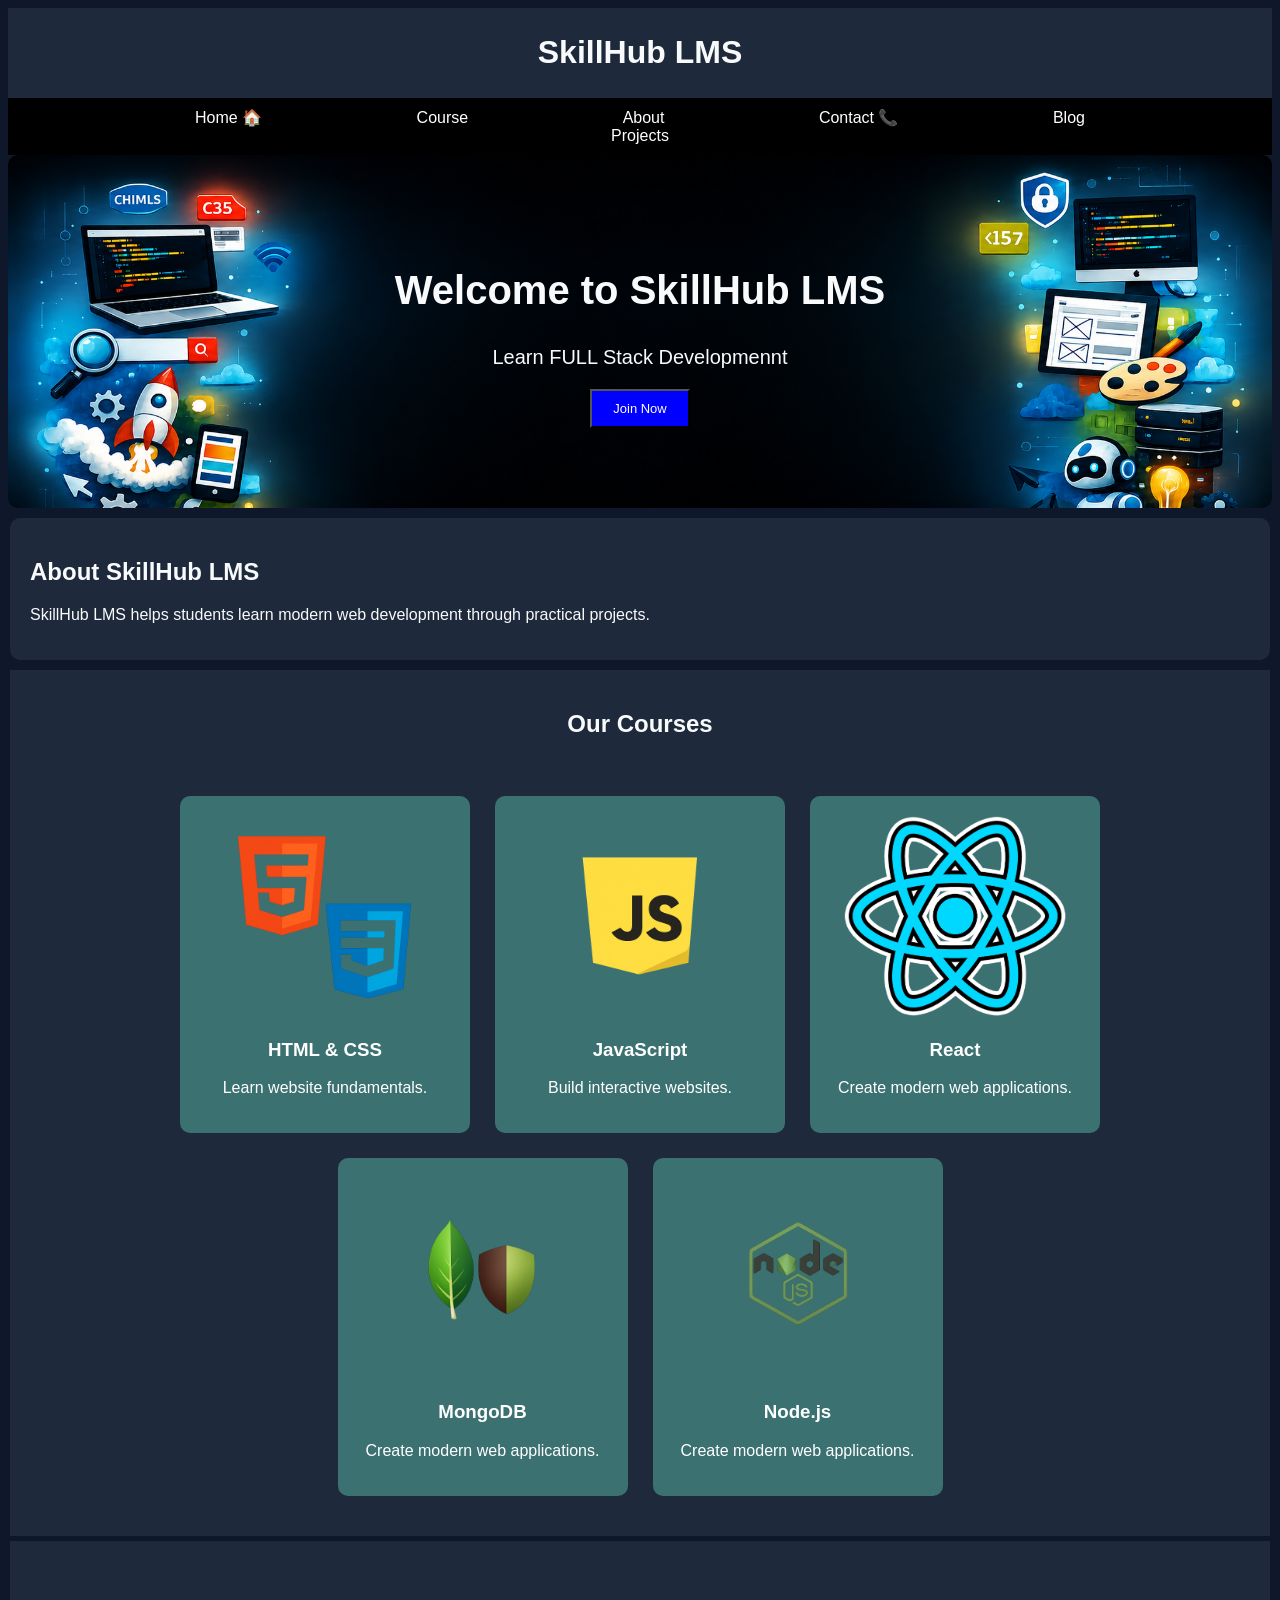
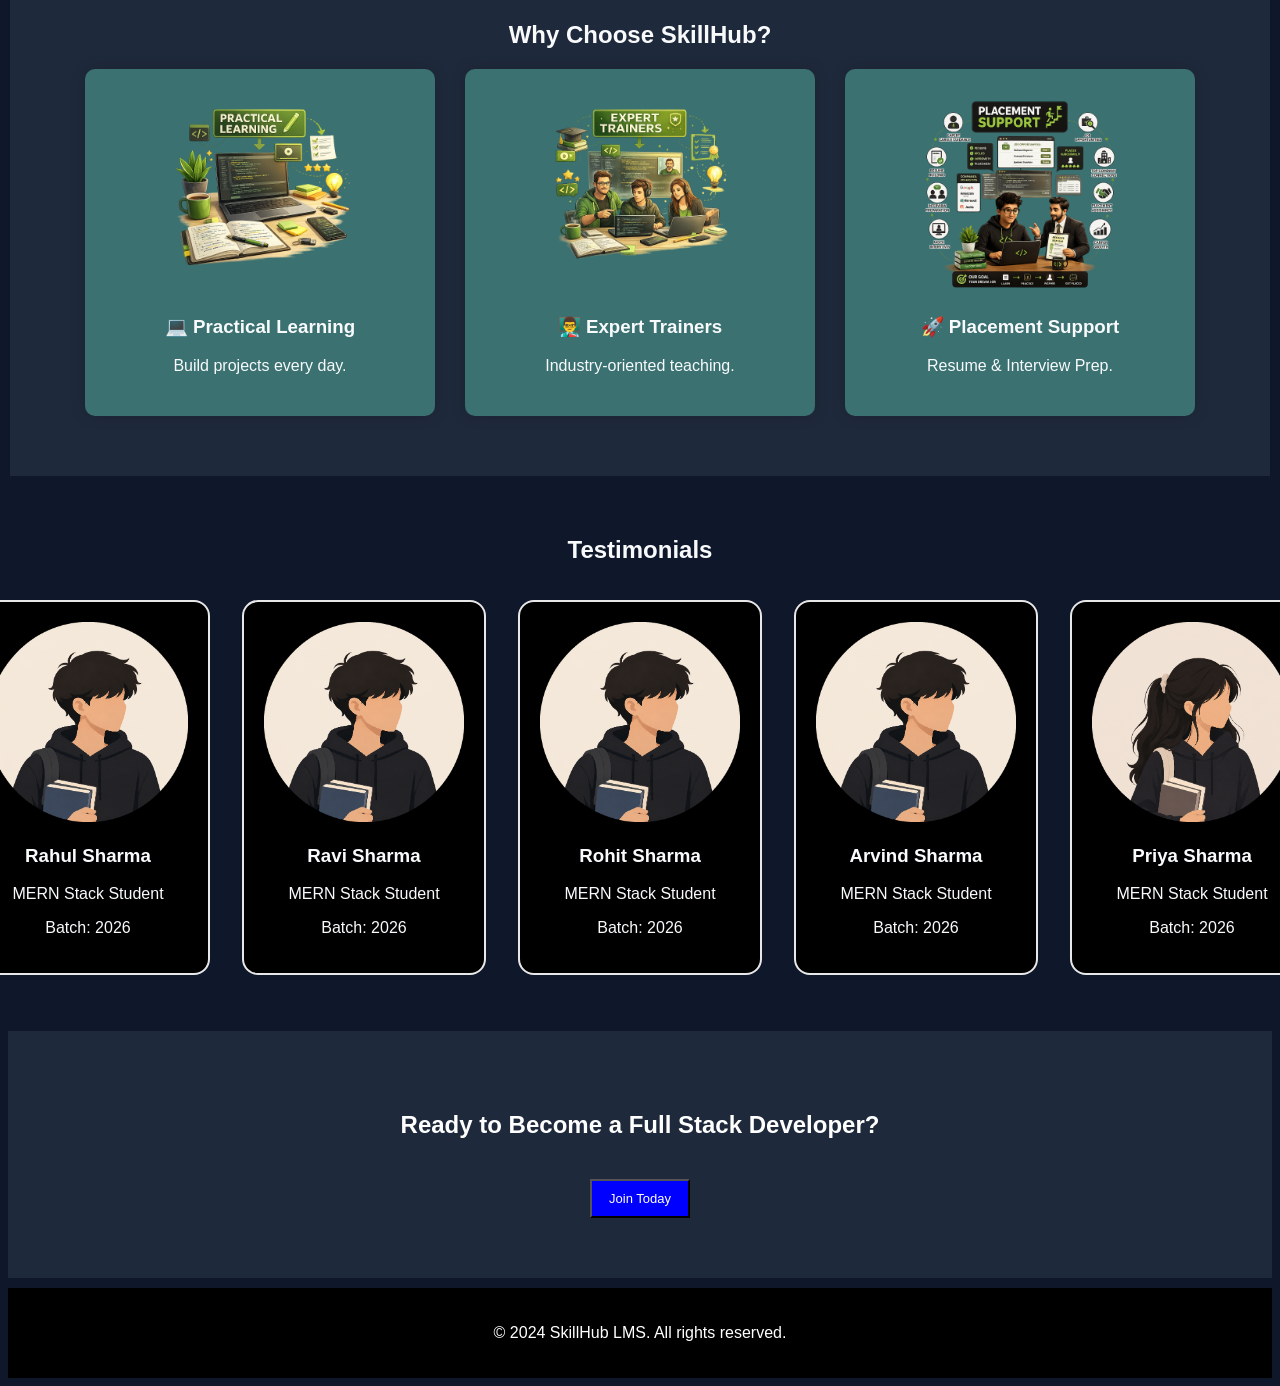
<file: frontend/index.html>
<!DOCTYPE html>
<html lang="en">

<head>
    <meta charset="UTF-8">
    <meta name="viewport" content="width=device-width, initial-scale=1.0">
    <title>LMS</title>
    <link rel="stylesheet" href="./style.css">
</head>
<!-- <body>
    <h1>Welcome to SkillHub</h1>
    <p>Learn Web development , MERN stack , and Full Stack Development.</p>
    <h2>Our courses</h2>
    <ul>
        <li>MERN Stack</li>
        <li>Python</li>
        <li>Java</li>
    </ul>
    <h2>Comtact us</h2>
    <p>Email : skillhub@gamil.com</p>
</body> -->

<!-- <body>
    <header>
        <h1>SkillHub LMS</h1>
    </header>
    <nav>Home 
        courses
        About
        Contact
        Blog
        Projects
    </nav>
    
    <section>
        <h2>Welcome to SskillHub LMS</h2>
        <p>
            Learn Full Stack Development from scratch.
        </p>
    </section>
    <footer>
        Copyright 2026
    </footer>
</body> -->

<body>
    <header>
        <h1>SkillHub LMS</h1>
    </header>
    <nav>
        <a href="Home">Home 🏠 </a>
        <a href="courses">Course</a>
        <a href="About">About</a>
        <a href="Contact">Contact 📞</a>
        <a href="Blog">Blog</a>
        <a href="Projects">Projects</a>

    </nav>

    <section class="hero">
        <h2>
            Welcome to SkillHub LMS
        </h2>
        <p>
            Learn FULL Stack Developmennt
        </p>
        <button class="btn">Join Now</button>
    </section>
    <section class="about">
        <h2>About SkillHub LMS</h2>
        <p>
            SkillHub LMS helps students learn
            modern web development through
            practical projects.
        </p>
    </section>
    <section class="course">

        <h2>Our Courses</h2> <br>

        <div class="course-container">
            <div class="card">
                <img src="./assets/html-css-logo.png" alt="">
                <h3>
                    HTML & CSS
                </h3>
                <p>
                    Learn website fundamentals.
                </p>
            </div>
            <div class="card">
                <img src="./assets/JavaScript-Logo.jpg" alt="">
                <h3>
                    JavaScript
                </h3>
                <p>
                    Build interactive websites.
                </p>
            </div>
            <div class="card">
                <img src="./assets/react-logo.png" alt="">
                <h3>
                    React
                </h3>
                <p>
                    Create modern web applications.
                </p>
            </div>
            <div class="card">
                <img src="./assets/mongodb-logo.png" alt="">
                <h3>
                    MongoDB
                </h3>
                <p>
                    Create modern web applications.
                </p>
            </div>
            <div class="card">
                <img src="./assets/nodejs-logo.png" alt="">
                <h3>
                    Node.js
                </h3>
                <p>
                    Create modern web applications.
                </p>
            </div>
        </div>
    </section>


    <section class="features">
        <h2>Why Choose SkillHub?</h2>
        <div class="feature-container">
            <div class="feature">
                <img src="./assets/practical-learning.png" alt="">
                <h3>💻 Practical Learning</h3>
                <p>Build projects every day.</p>
            </div>
            <div class="feature">
                <img src="./assets/expert-trainers.png" alt="">
                <h3>👨‍🏫 Expert Trainers</h3>
                <p>Industry-oriented teaching.</p>
            </div>
            <div class="feature">
                <img src="./assets/placement-support.png" alt="">
                <h3>🚀 Placement Support</h3>
                <p>Resume & Interview Prep.</p>
            </div>
        </div> <!-- .feature-container -->
    </section>
    <!-- <section class="box-model-demo">
        <h2>
            Understanding Box Model
        </h2>
        <div class="demo-box">
            This is a Box Model Example
        </div>
    </section> -->
    <section class="testimonialsec">
        <H2>Testimonials</H2>
        <div class="testimonials">

            <div class="student-card">
                <img src="./assets/student-avatar-boy.png" alt="Student">
                <h3>
                    Rahul Sharma
                </h3>
                <p>
                    MERN Stack Student
                </p>
                <p>
                    Batch: 2026
                </p>
            </div>
            <div class="student-card">
                <img src="./assets/student-avatar-boy.png" alt="Student">
                <h3>
                    Ravi Sharma
                </h3>
                <p>
                    MERN Stack Student
                </p>
                <p>
                    Batch: 2026
                </p>
            </div>
            <div class="student-card">
                <img src="./assets/student-avatar-boy.png" alt="Student">
                <h3>
                    Rohit Sharma
                </h3>
                <p>
                    MERN Stack Student
                </p>
                <p>
                    Batch: 2026
                </p>
            </div>
            <div class="student-card">
                <img src="./assets/student-avatar-boy.png" alt="Student">
                <h3>
                    Arvind Sharma
                </h3>
                <p>
                    MERN Stack Student
                </p>
                <p>
                    Batch: 2026
                </p>
            </div>
            <div class="student-card">
                <img src="./assets/student-avatar-female.png" alt="Student">
                <h3>
                    Priya Sharma
                </h3>
                <p>
                    MERN Stack Student
                </p>
                <p>
                    Batch: 2026
                </p>
            </div>
    </section>
    <section class="cta">
        <h2>
            Ready to Become a
            Full Stack Developer?
        </h2>
        <button class="btn">
            Join Today
        </button>
    </section>
    <footer>
        <p>
            &copy; 2024 SkillHub LMS. All rights reserved.
        </p>
    </footer>
</body>

</html>
</file>
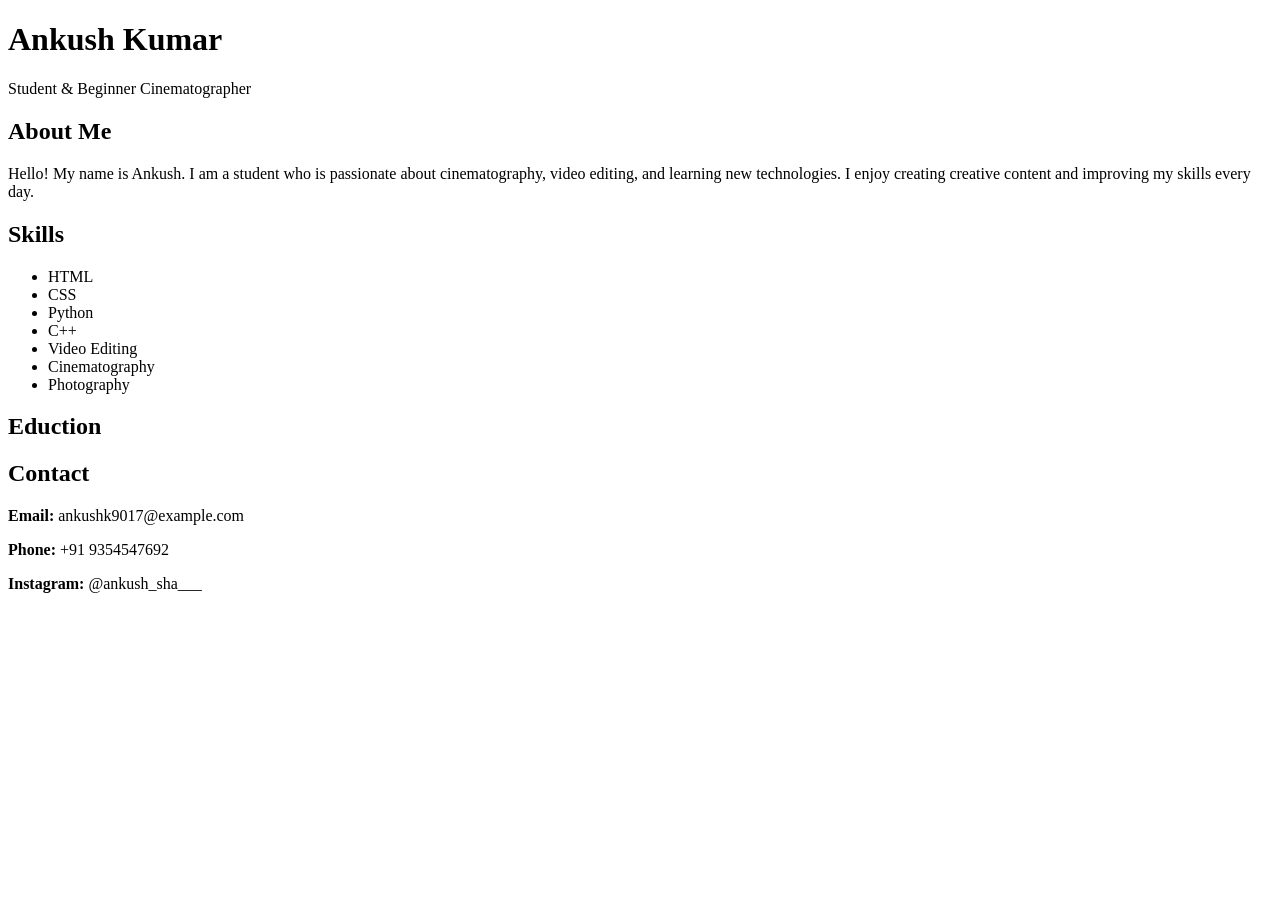
<file: frontend/portfolio.html>
<!DOCTYPE html>
<html lang="en">

<head>
    <meta charset="UTF-8">
    <meta name="viewport" content="width=device-width, initial-scale=1.0">
    <title>My Portfolio</title>

</head>

<body>

    <header>
        <h1>Ankush Kumar</h1>
        <p>Student & Beginner Cinematographer</p>
    </header>

    <div class="container">

        <h2>About Me</h2>
        <p>
            Hello! My name is Ankush. I am a student who is passionate
            about cinematography, video editing, and learning new technologies.
            I enjoy creating creative content and improving my skills every day.
        </p>

        <h2>Skills</h2>
        <ul>
            <li>HTML</li>
            <li>CSS</li>
            <li>Python</li>
            <li>C++</li>
            <li>Video Editing</li>
            <li>Cinematography</li>
            <li>Photography</li>
        </ul>
        <h2>Eduction</h2>
        <p></p>
        
        
        

        <h2>Contact</h2>
        <p><strong>Email:</strong> ankushk9017@example.com</p>
        <p><strong>Phone:</strong> +91 9354547692</p>
        <p><strong>Instagram:</strong> @ankush_sha___</p>

    </div>

</body>

</html>
</file>
<file: frontend/style.css>
body {
    background-color: #0F172A;
    color: #f8fafc;
    font-family: Arial, Helvetica, sans-serif;
}

header {
    background-color: #1e293b;
    text-align: center;
    padding: 5px; 
    font-weight: bold;

}

nav {
    background-color: black;
    text-align: center;
    padding: 10px;
}

nav a {
    color: white;
    padding: 60px;
    text-decoration: none;
    margin: 15px;
}

nav  :hover {
    transform: scale(1.25);
    color: rgb(202, 244, 244) ;
    
}

.hero {
    text-align: center;
    padding: 80px;
    border-radius: 10px;
    background-image: url(./assets/herobackground.jpg);
    background-size: cover;
    background-repeat: no-repeat;
    background-position: center;
    
}

@media (max-width : 768px) {
    .hero h2 {
        font-size: 28px;
    }

    nav {
        flex-direction: column;
    }

    .card {
        width: 100%;
    }

    .feature {
        width: 100%;
    }

}

.hero h2 {
    font-size: 40px;
}

.hero p {
    font-size: 20px;
}

.btn {
    size: 75px;
    background-color: blue;
    color: white;
    padding: 10px;
    width: 100px;
    font-size: 13px;

}

.about {
    margin: 2px;
    margin-top: 10px;
    margin-bottom: 10px;
    padding: 20px;
    background-color: #1e293b;
    border-radius: 10px;

}

.course {
    text-align: center;
    padding: 20px;
    background: #1e293b;
    margin: 2px;
    margin-bottom: 5px;

}
.course img{
    height: 200px;
    width: auto;
}

.course-container {
    display: flex;
    justify-content: center;
    gap: 25px;
    flex-wrap: wrap;
    margin: 20px;
    margin: 20px;
}


.card {
    background-color: rgb(59, 113, 113);
    color: white;
    width: 250px;
    padding: 20px;
    border-radius: 10px;
    box-shadow: 0 2px 8px rgba (0, 0, 0, 0.2);
    transition: .3s;
}

.card:hover {
    transform: scale(1.05);
}

/* .box-model-demo {
    padding:
        40px;
}

.demo-box {
    background:
        #2563eb;
    color:
        white;
    width:
        300px;
    padding:
        30px;
    border:
        5px solid black;
    margin:
        40px;
    border-radius:
        10px;
} */

.student-card {
    background: black;
    border:
        2px solid #e8e8e8;
    border-radius:
        16px;
    padding:
        20px;
    margin:
        16px;
    width:
        200px;
    text-align:
        center;

}

.student-card img {
    height: 200px;
    width: auto;
}

.testimonials :hover {
    transform: scale(1.025);
}

.testimonialsec {
    text-align: center;
    padding: 20px;
    margin: 20px;
}

.testimonials {
    display: flex;
    justify-content: center;
}

.features {
    padding: 60px;
    text-align: center;
    background: #1e293b;
    margin: 2px;
}

.feature-container {
    display: flex;
    justify-content: center;
    gap: 30px;
    flex-wrap: wrap;
}

.feature {
    width: 300px;
    padding: 25px;
    background: rgb(59, 113, 113);
    border-radius: 10px;
    box-shadow: 0 0 15px rgba(0, 0, 0, .15);
    transition: .3s;
}
.feature img{
    height: 200px;
    width: auto;
}


.feature:hover {
    transform: scale(1.05);
}

.cta {
    background: #1e293b;
    color: white;
    padding: 60px;
    text-align: center;
}

.cta button {
    margin-top: 20px;
}

footer {
    background:
        black;
    color:
        white;
    text-align:
        center;
    padding:
        20px;
    margin-top:
        10px;
}
</file>
